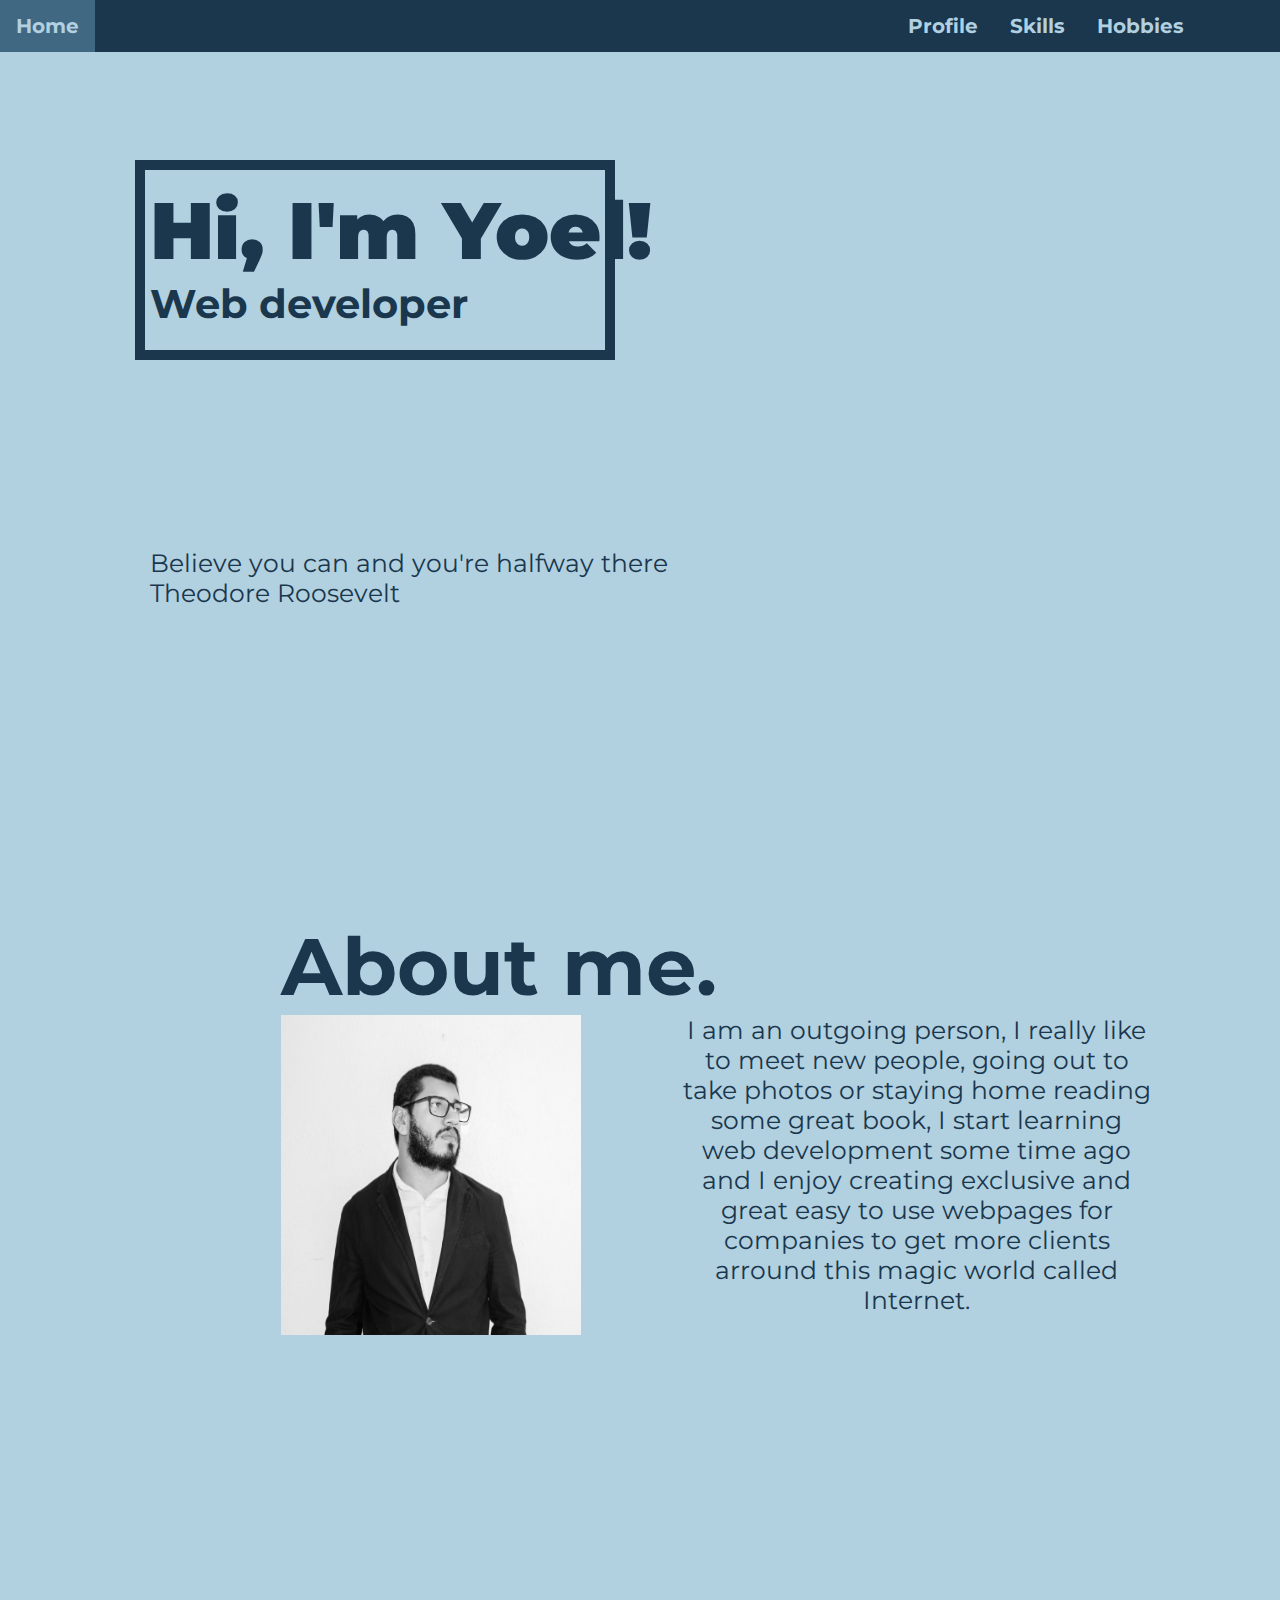
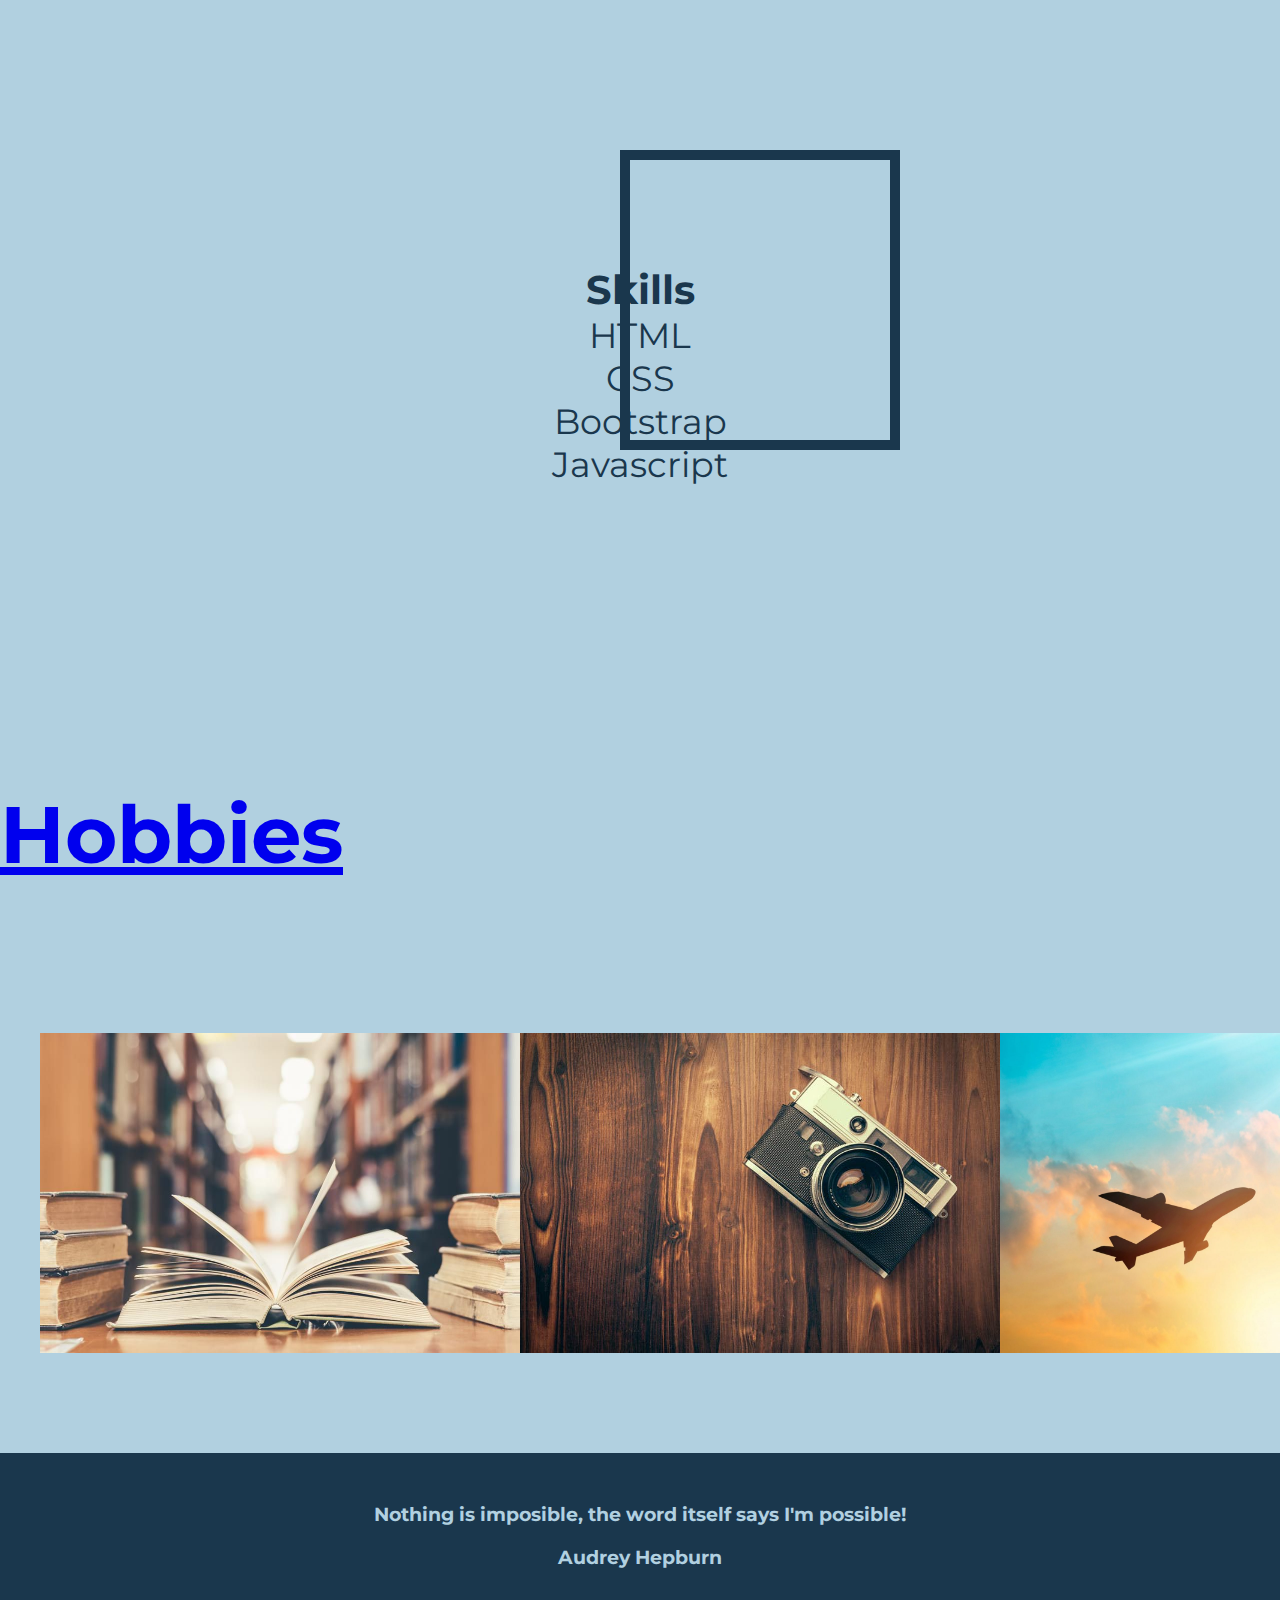
<file: index.html>
<!DOCTYPE html>
<html lang="en" dir="ltr">
  <head>
    <meta charset="utf-8">
    <title>Yoel personal site</title>
    <!-- CSS-->
    <link rel="stylesheet" href="CSS/styles.css">
    <!-- Fontawesome-->
    <link rel="stylesheet" href="https://use.fontawesome.com/releases/v5.15.4/css/all.css" integrity="sha384-DyZ88mC6Up2uqS4h/KRgHuoeGwBcD4Ng9SiP4dIRy0EXTlnuz47vAwmeGwVChigm" crossorigin="anonymous">
  </head>
  <body>
    <!--Navigation menu-->
   <div class="navbar">
     <a class="home" href="#profile-container"><b>Home</b></a>
     <a href="#hobbiessection"><b>Hobbies</b></a>
     <a href="#skills-container"><b>Skills</b></a>
     <a href="#profileinfo"><b>Profile</b></a>
   </div>
    <!--Profile-container-->

   <div class="profile-container">

     <div class="header">
       <h1><b>Hi, I'm Yoel!</b></h1>
       <h2>Web developer</h2>
     </div>
     <div class="square">

     </div>
     <div class="quote">
       <p class="quote">Believe you can and you're halfway there</p>
       <p>Theodore Roosevelt</p>
     </div>

   </div>
  <section id="profileinfo">
   <div class="personalinfo-container">
     <h1>About me.</h1>
     <img class="portrait" src="imagenes/profile.png" alt="">
     <p>I am an outgoing person, I really like to meet new people, going out to take photos or staying home
     reading some great book, I start learning web development some time ago and I enjoy
      creating exclusive and great easy to use webpages for companies to get more clients arround
     this magic world called Internet.</p>

   </div>
  </section>
   <!--Skills-container-->
  <section id="skills-container">


   <div class="skills">
     <div class="square2">

     </div>

     <h2>Skills</h2>

     <ul>
        <li>HTML</li>
        <li>CSS</li>
        <li>Bootstrap</li>
        <li>Javascript</li>

     </ul>

   </div>
</section>

<section id="hobbiessection">
  <a href="gallery.html"><h1>Hobbies</h1></a>
  <div class="hobbies">


      <img class="img-hobbies" src="imagenes/reading.jpg" alt="">
      <img class="img-hobbies" src="imagenes/foto.jpg" alt="">
      <img class="img-hobbies" src="imagenes/travel.jpg" alt="">

   </div>
</section>
<section>
   <div class="footer-container">
     <h3>Nothing is imposible, the word itself says I'm possible!</h3>
     <h3>Audrey Hepburn</h3>

     <i class="fab fa-facebook"></i>
     <i class="fab fa-linkedin"></i>
     <i class="fab fa-instagram"></i>
     <i class="fas fa-envelope"></i>
   </div>
</section>

  </body>
</html>

<!-- color palet https://colorhunt.co/palette/1a374d4068826998abb1d0e0
1A374D
406882
B1D0E0

-->
</file>
<file: CSS/styles.css>
@import url('https://fonts.googleapis.com/css2?family=Montserrat:wght@300&display=swap');

/*Selectors */

body {
  background-color: #B1D0E0;
  margin: 0;
  font-family: "Montserrat";
  color: #1A374D;
  line-height: 1,5;
    }

* {
  box-sizing: border-box;
  margin: 0;
  padding: 0;

}

h1 {
  font-size: 80px;
  text-align: left;
}

h2 {
  font-size: 40px;
}

h3 {
  padding-bottom: 20px;
}

p  {
  font-size: 25px;
}

/*Navbar */

.navbar {
  background-color: #1A374D;
  overflow: hidden;
  padding-right: 80px;

}

.navbar a {
  float: right;
  color: #B1D0E0;
  text-align: center;
  padding: 14px 16px;
  text-decoration: none;
  font-size: 20px;
  }

.home {
  position: absolute;
  float: left;
  }

  .navbar a:hover {
    background-color: #406882;
  }

  .profile-container {
    padding-top: 130px;
    padding-left: 150px;
    padding-bottom: 160px;
    }

  .quote {
    padding-top: 110px;
  }

.square {
  height: 200px;
  width: 480px;
  background-color: #B1D0E0;
  border: 10px;
  border-style: solid;
  padding-top: 3px;
  position: absolute;
  top: 160px;
  left: 135px;
  z-index: -1;

}

.square2 {
  height: 300px;
  width: 280px;
  background-color: #B1D0E0;
  border: 10px;
  border-style: solid;
  padding-top: 3px;
  position: absolute;
  top: 1750px;
  left: 620px;
  z-index: -1;

}


.personalinfo-container {
  text-align: center;
  width: 80%;
  margin: auto;
  padding-top: 150px;
  padding-left: 153px;
  padding-bottom: 300px;
}

.portrait {
  float: left;
  margin-right: 100px;
  width: 300px;
  height: 320px;
}

.skills {
  text-align: center;
  padding-top: 250px;
  font-size: 35px;
  padding-bottom: 300px;
  overflow: hidden;
}

.hobbies {
  padding-top: 150px;
  padding-bottom: 100px;
  padding-left: 40px;
  text-align: center;
  display: flex;
}

.img-hobbies {
  width: 480px;
}

.footer-container {
  background-color: #1A374D;
  color: #B1D0E0;
  padding-top: 50px;
  padding-bottom: 30px;
  text-align: center;
}

.gallery-img {
  width: 25%;
  padding: 15px;
  margin: auto;
  border: 5px solid;
}
</file>
